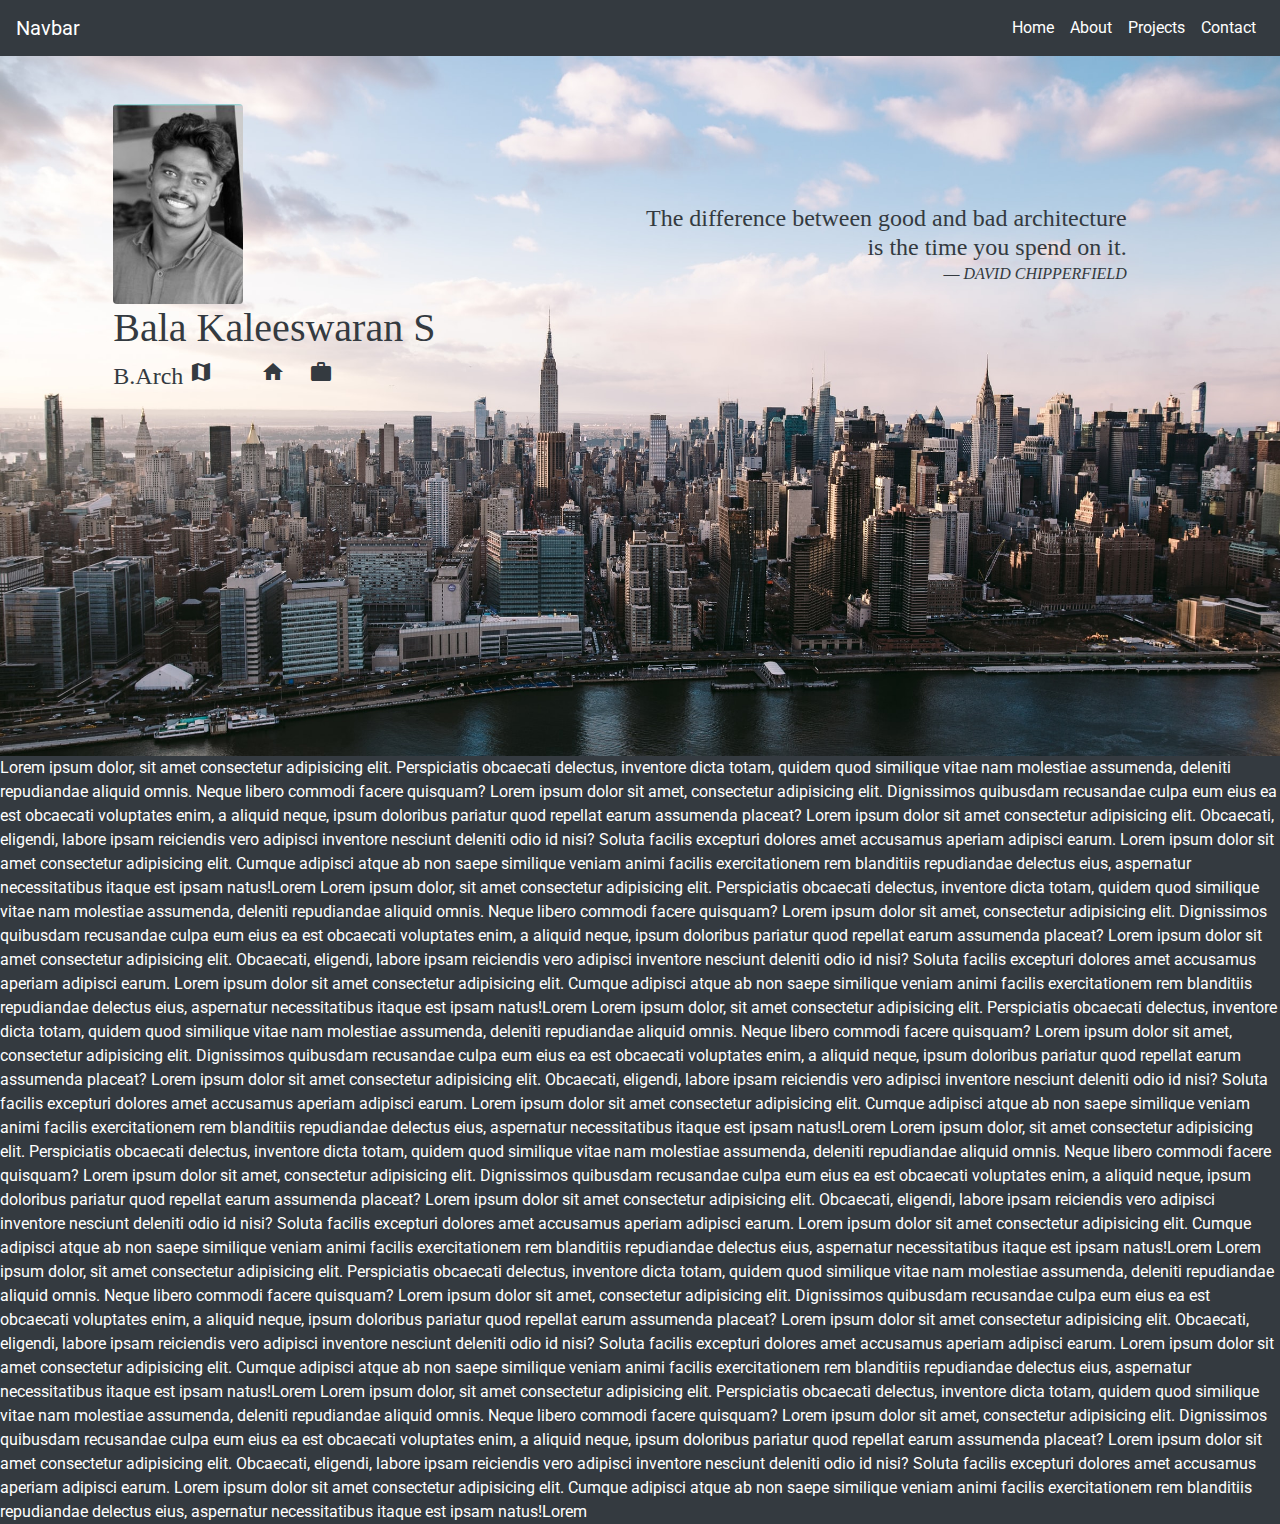
<file: index.html>
<!DOCTYPE html>
<html>

<head>
    <title>Portfolio</title>
    <meta name="viewport" content="width=device-width, initial-scale=1">
    <link rel="stylesheet" href="./src/style.css">
    <link rel="stylesheet" href="https://maxcdn.bootstrapcdn.com/bootstrap/4.0.0/css/bootstrap.min.css"
        integrity="sha384-Gn5384xqQ1aoWXA+058RXPxPg6fy4IWvTNh0E263XmFcJlSAwiGgFAW/dAiS6JXm" crossorigin="anonymous">
    <script src="https://code.jquery.com/jquery-3.2.1.slim.min.js"
        integrity="sha384-KJ3o2DKtIkvYIK3UENzmM7KCkRr/rE9/Qpg6aAZGJwFDMVNA/GpGFF93hXpG5KkN"
        crossorigin="anonymous"></script>
    <script src="https://cdnjs.cloudflare.com/ajax/libs/popper.js/1.12.9/umd/popper.min.js"
        integrity="sha384-ApNbgh9B+Y1QKtv3Rn7W3mgPxhU9K/ScQsAP7hUibX39j7fakFPskvXusvfa0b4Q"
        crossorigin="anonymous"></script>
    <script src="https://maxcdn.bootstrapcdn.com/bootstrap/4.0.0/js/bootstrap.min.js"
        integrity="sha384-JZR6Spejh4U02d8jOt6vLEHfe/JQGiRRSQQxSfFWpi1MquVdAyjUar5+76PVCmYl"
        crossorigin="anonymous"></script>

    <link href="https://fonts.googleapis.com/css2?family=Roboto" rel="stylesheet">
    <link href="https://fonts.googleapis.com/icon?family=Material+Icons" rel="stylesheet">
</head>

<body id="body" class="bg-dark text-white">
    <nav class="navbar navbar-expand-lg navbar-dark border-top-0 border-light">
        <button class="navbar-toggler" type="button" data-toggle="collapse" data-target="#navbarTogglerDemo03"
            aria-controls="navbarTogglerDemo03" aria-expanded="false" aria-label="Toggle navigation">
            <span class="navbar-toggler-icon"></span>
        </button>
        <a class="navbar-brand" href="#">Navbar</a>

        <div class="collapse navbar-collapse" id="navbarTogglerDemo03">
            <ul class="navbar-nav ml-auto mt-2 mt-lg-0">
                <li class="nav-item">
                    <a class="nav-link text-white" href="#">Home </a>
                </li>
                <li class="nav-item">
                    <a class="nav-link text-white" href="#">About</a>
                </li>
                <li class="nav-item">
                    <a class="nav-link text-white" href="#">Projects</a>
                </li>
                <li class="nav-item">
                    <a class="nav-link text-white" href="#">Contact</a>
                </li>
            </ul>
        </div>
    </nav>
    <header class="py-5 bg-image-full head-img d-flex flex-row flex-wrap justify-content-around">
        <figure class="text-left ml-2 mb-3 image-profile">
            <img class="img-fluid rounded mh-100 mw-200 " src="./assets/BALA.JPG" alt="profile" />
            <figcaption>
                <h1 class="text-dark fs-3 fw-bolder">Bala Kaleeswaran S</h1>
                <h4 class="text-dark fs-3 fw-bolder mb-0">B.Arch
                    <span class="material-icons">
                        maps_home_work
                    </span></h4>
            </figcaption>
        </figure>
        <blockquote class="blockquote text-right mr-5 quote">
            <h4 class="mb-0 text-dark">The difference between good and bad architecture <br /> is the time you spend on
                it.</h4>
            <footer class="blockquote-footer text-dark"><cite title="Source Title">DAVID CHIPPERFIELD</cite></footer>
        </blockquote>

    </header>
    <section>
        Lorem ipsum dolor, sit amet consectetur adipisicing elit. Perspiciatis obcaecati delectus, inventore dicta
        totam,
        quidem quod similique vitae nam molestiae assumenda, deleniti repudiandae aliquid omnis. Neque libero commodi
        facere
        quisquam?
        Lorem ipsum dolor sit amet, consectetur adipisicing elit. Dignissimos quibusdam recusandae culpa eum eius ea est
        obcaecati voluptates enim, a aliquid neque, ipsum doloribus pariatur quod repellat earum assumenda placeat?
        Lorem ipsum dolor sit amet consectetur adipisicing elit. Obcaecati, eligendi, labore ipsam reiciendis vero
        adipisci
        inventore nesciunt deleniti odio id nisi? Soluta facilis excepturi dolores amet accusamus aperiam adipisci
        earum.
        Lorem ipsum dolor sit amet consectetur adipisicing elit. Cumque adipisci atque ab non saepe similique veniam
        animi
        facilis exercitationem rem blanditiis repudiandae delectus eius, aspernatur necessitatibus itaque est ipsam
        natus!Lorem
        Lorem ipsum dolor, sit amet consectetur adipisicing elit. Perspiciatis obcaecati delectus, inventore dicta
        totam,
        quidem quod similique vitae nam molestiae assumenda, deleniti repudiandae aliquid omnis. Neque libero commodi
        facere
        quisquam?
        Lorem ipsum dolor sit amet, consectetur adipisicing elit. Dignissimos quibusdam recusandae culpa eum eius ea est
        obcaecati voluptates enim, a aliquid neque, ipsum doloribus pariatur quod repellat earum assumenda placeat?
        Lorem ipsum dolor sit amet consectetur adipisicing elit. Obcaecati, eligendi, labore ipsam reiciendis vero
        adipisci
        inventore nesciunt deleniti odio id nisi? Soluta facilis excepturi dolores amet accusamus aperiam adipisci
        earum.
        Lorem ipsum dolor sit amet consectetur adipisicing elit. Cumque adipisci atque ab non saepe similique veniam
        animi
        facilis exercitationem rem blanditiis repudiandae delectus eius, aspernatur necessitatibus itaque est ipsam
        natus!Lorem

        Lorem ipsum dolor, sit amet consectetur adipisicing elit. Perspiciatis obcaecati delectus, inventore dicta
        totam,
        quidem quod similique vitae nam molestiae assumenda, deleniti repudiandae aliquid omnis. Neque libero commodi
        facere
        quisquam?
        Lorem ipsum dolor sit amet, consectetur adipisicing elit. Dignissimos quibusdam recusandae culpa eum eius ea est
        obcaecati voluptates enim, a aliquid neque, ipsum doloribus pariatur quod repellat earum assumenda placeat?
        Lorem ipsum dolor sit amet consectetur adipisicing elit. Obcaecati, eligendi, labore ipsam reiciendis vero
        adipisci
        inventore nesciunt deleniti odio id nisi? Soluta facilis excepturi dolores amet accusamus aperiam adipisci
        earum.
        Lorem ipsum dolor sit amet consectetur adipisicing elit. Cumque adipisci atque ab non saepe similique veniam
        animi
        facilis exercitationem rem blanditiis repudiandae delectus eius, aspernatur necessitatibus itaque est ipsam
        natus!Lorem


        Lorem ipsum dolor, sit amet consectetur adipisicing elit. Perspiciatis obcaecati delectus, inventore dicta
        totam,
        quidem quod similique vitae nam molestiae assumenda, deleniti repudiandae aliquid omnis. Neque libero commodi
        facere
        quisquam?
        Lorem ipsum dolor sit amet, consectetur adipisicing elit. Dignissimos quibusdam recusandae culpa eum eius ea est
        obcaecati voluptates enim, a aliquid neque, ipsum doloribus pariatur quod repellat earum assumenda placeat?
        Lorem ipsum dolor sit amet consectetur adipisicing elit. Obcaecati, eligendi, labore ipsam reiciendis vero
        adipisci
        inventore nesciunt deleniti odio id nisi? Soluta facilis excepturi dolores amet accusamus aperiam adipisci
        earum.
        Lorem ipsum dolor sit amet consectetur adipisicing elit. Cumque adipisci atque ab non saepe similique veniam
        animi
        facilis exercitationem rem blanditiis repudiandae delectus eius, aspernatur necessitatibus itaque est ipsam
        natus!Lorem



        Lorem ipsum dolor, sit amet consectetur adipisicing elit. Perspiciatis obcaecati delectus, inventore dicta
        totam,
        quidem quod similique vitae nam molestiae assumenda, deleniti repudiandae aliquid omnis. Neque libero commodi
        facere
        quisquam?
        Lorem ipsum dolor sit amet, consectetur adipisicing elit. Dignissimos quibusdam recusandae culpa eum eius ea est
        obcaecati voluptates enim, a aliquid neque, ipsum doloribus pariatur quod repellat earum assumenda placeat?
        Lorem ipsum dolor sit amet consectetur adipisicing elit. Obcaecati, eligendi, labore ipsam reiciendis vero
        adipisci
        inventore nesciunt deleniti odio id nisi? Soluta facilis excepturi dolores amet accusamus aperiam adipisci
        earum.
        Lorem ipsum dolor sit amet consectetur adipisicing elit. Cumque adipisci atque ab non saepe similique veniam
        animi
        facilis exercitationem rem blanditiis repudiandae delectus eius, aspernatur necessitatibus itaque est ipsam
        natus!Lorem



        Lorem ipsum dolor, sit amet consectetur adipisicing elit. Perspiciatis obcaecati delectus, inventore dicta
        totam,
        quidem quod similique vitae nam molestiae assumenda, deleniti repudiandae aliquid omnis. Neque libero commodi
        facere
        quisquam?
        Lorem ipsum dolor sit amet, consectetur adipisicing elit. Dignissimos quibusdam recusandae culpa eum eius ea est
        obcaecati voluptates enim, a aliquid neque, ipsum doloribus pariatur quod repellat earum assumenda placeat?
        Lorem ipsum dolor sit amet consectetur adipisicing elit. Obcaecati, eligendi, labore ipsam reiciendis vero
        adipisci
        inventore nesciunt deleniti odio id nisi? Soluta facilis excepturi dolores amet accusamus aperiam adipisci
        earum.
        Lorem ipsum dolor sit amet consectetur adipisicing elit. Cumque adipisci atque ab non saepe similique veniam
        animi
        facilis exercitationem rem blanditiis repudiandae delectus eius, aspernatur necessitatibus itaque est ipsam
        natus!Lorem
    </section>

    <footer>

    </footer>

</body>

</html>

<!-- <nav class="navbar navbar-expand-lg navbar-dark bg-dark text-white">
    <button class="navbar-toggler" type="button" data-toggle="collapse" data-target="#navbarTogglerDemo03"
        aria-controls="navbarTogglerDemo03" aria-expanded="false" aria-label="Toggle navigation">
        <span class="navbar-toggler-icon"></span>
    </button>
    <a class="navbar-brand" href="#">Navbar</a>

    <div class="collapse navbar-collapse" id="navbarTogglerDemo03">
        <ul class="navbar-nav ml-auto mt-2 mt-lg-0">
            <li class="nav-item">
                <a class="nav-link text-white" href="#">Home </a>
            </li>
            <li class="nav-item">
                <a class="nav-link text-white" href="#">About</a>
            </li>
            <li class="nav-item">
                <a class="nav-link text-white" href="#">Projects</a>
            </li>
            <li class="nav-item">
                <a class="nav-link text-white" href="#">Contact</a>
            </li>
        </ul>
    </div>
</nav>
<header class="py-5 bg-image-full head-img">
    <div class="text-left ml-5 image-profile">
        <img class="img-fluid rounded mh-100 mw-100 mb-4 " src="./assets/BALA.JPG" alt="..." />
        <h1 class="text-dark fs-3 fw-bolder">Bala Kaleeswaran S</h1>
        <p class="text-white-50 mb-0">B.Arch</p>
    </div>
    <blockquote class="blockquote text-right mr-5 quote">
        <h4 class="mb-0">The difference between good and bad architecture <br/> is the time you spend on it.</h4>
        <footer class="blockquote-footer"><cite title="Source Title">DAVID CHIPPERFIELD</cite></footer>
    </blockquote>

</header>
<section>
    Lorem ipsum dolor, sit amet consectetur adipisicing elit. Perspiciatis obcaecati delectus, inventore dicta totam,
    quidem quod similique vitae nam molestiae assumenda, deleniti repudiandae aliquid omnis. Neque libero commodi facere
    quisquam?
    Lorem ipsum dolor sit amet, consectetur adipisicing elit. Dignissimos quibusdam recusandae culpa eum eius ea est
    obcaecati voluptates enim, a aliquid neque, ipsum doloribus pariatur quod repellat earum assumenda placeat?
    Lorem ipsum dolor sit amet consectetur adipisicing elit. Obcaecati, eligendi, labore ipsam reiciendis vero adipisci
    inventore nesciunt deleniti odio id nisi? Soluta facilis excepturi dolores amet accusamus aperiam adipisci earum.
    Lorem ipsum dolor sit amet consectetur adipisicing elit. Cumque adipisci atque ab non saepe similique veniam animi
    facilis exercitationem rem blanditiis repudiandae delectus eius, aspernatur necessitatibus itaque est ipsam
    natus!Lorem
    Lorem ipsum dolor, sit amet consectetur adipisicing elit. Perspiciatis obcaecati delectus, inventore dicta totam,
    quidem quod similique vitae nam molestiae assumenda, deleniti repudiandae aliquid omnis. Neque libero commodi facere
    quisquam?
    Lorem ipsum dolor sit amet, consectetur adipisicing elit. Dignissimos quibusdam recusandae culpa eum eius ea est
    obcaecati voluptates enim, a aliquid neque, ipsum doloribus pariatur quod repellat earum assumenda placeat?
    Lorem ipsum dolor sit amet consectetur adipisicing elit. Obcaecati, eligendi, labore ipsam reiciendis vero adipisci
    inventore nesciunt deleniti odio id nisi? Soluta facilis excepturi dolores amet accusamus aperiam adipisci earum.
    Lorem ipsum dolor sit amet consectetur adipisicing elit. Cumque adipisci atque ab non saepe similique veniam animi
    facilis exercitationem rem blanditiis repudiandae delectus eius, aspernatur necessitatibus itaque est ipsam
    natus!Lorem

    Lorem ipsum dolor, sit amet consectetur adipisicing elit. Perspiciatis obcaecati delectus, inventore dicta totam,
    quidem quod similique vitae nam molestiae assumenda, deleniti repudiandae aliquid omnis. Neque libero commodi facere
    quisquam?
    Lorem ipsum dolor sit amet, consectetur adipisicing elit. Dignissimos quibusdam recusandae culpa eum eius ea est
    obcaecati voluptates enim, a aliquid neque, ipsum doloribus pariatur quod repellat earum assumenda placeat?
    Lorem ipsum dolor sit amet consectetur adipisicing elit. Obcaecati, eligendi, labore ipsam reiciendis vero adipisci
    inventore nesciunt deleniti odio id nisi? Soluta facilis excepturi dolores amet accusamus aperiam adipisci earum.
    Lorem ipsum dolor sit amet consectetur adipisicing elit. Cumque adipisci atque ab non saepe similique veniam animi
    facilis exercitationem rem blanditiis repudiandae delectus eius, aspernatur necessitatibus itaque est ipsam
    natus!Lorem


    Lorem ipsum dolor, sit amet consectetur adipisicing elit. Perspiciatis obcaecati delectus, inventore dicta totam,
    quidem quod similique vitae nam molestiae assumenda, deleniti repudiandae aliquid omnis. Neque libero commodi facere
    quisquam?
    Lorem ipsum dolor sit amet, consectetur adipisicing elit. Dignissimos quibusdam recusandae culpa eum eius ea est
    obcaecati voluptates enim, a aliquid neque, ipsum doloribus pariatur quod repellat earum assumenda placeat?
    Lorem ipsum dolor sit amet consectetur adipisicing elit. Obcaecati, eligendi, labore ipsam reiciendis vero adipisci
    inventore nesciunt deleniti odio id nisi? Soluta facilis excepturi dolores amet accusamus aperiam adipisci earum.
    Lorem ipsum dolor sit amet consectetur adipisicing elit. Cumque adipisci atque ab non saepe similique veniam animi
    facilis exercitationem rem blanditiis repudiandae delectus eius, aspernatur necessitatibus itaque est ipsam
    natus!Lorem



    Lorem ipsum dolor, sit amet consectetur adipisicing elit. Perspiciatis obcaecati delectus, inventore dicta totam,
    quidem quod similique vitae nam molestiae assumenda, deleniti repudiandae aliquid omnis. Neque libero commodi facere
    quisquam?
    Lorem ipsum dolor sit amet, consectetur adipisicing elit. Dignissimos quibusdam recusandae culpa eum eius ea est
    obcaecati voluptates enim, a aliquid neque, ipsum doloribus pariatur quod repellat earum assumenda placeat?
    Lorem ipsum dolor sit amet consectetur adipisicing elit. Obcaecati, eligendi, labore ipsam reiciendis vero adipisci
    inventore nesciunt deleniti odio id nisi? Soluta facilis excepturi dolores amet accusamus aperiam adipisci earum.
    Lorem ipsum dolor sit amet consectetur adipisicing elit. Cumque adipisci atque ab non saepe similique veniam animi
    facilis exercitationem rem blanditiis repudiandae delectus eius, aspernatur necessitatibus itaque est ipsam
    natus!Lorem



    Lorem ipsum dolor, sit amet consectetur adipisicing elit. Perspiciatis obcaecati delectus, inventore dicta totam,
    quidem quod similique vitae nam molestiae assumenda, deleniti repudiandae aliquid omnis. Neque libero commodi facere
    quisquam?
    Lorem ipsum dolor sit amet, consectetur adipisicing elit. Dignissimos quibusdam recusandae culpa eum eius ea est
    obcaecati voluptates enim, a aliquid neque, ipsum doloribus pariatur quod repellat earum assumenda placeat?
    Lorem ipsum dolor sit amet consectetur adipisicing elit. Obcaecati, eligendi, labore ipsam reiciendis vero adipisci
    inventore nesciunt deleniti odio id nisi? Soluta facilis excepturi dolores amet accusamus aperiam adipisci earum.
    Lorem ipsum dolor sit amet consectetur adipisicing elit. Cumque adipisci atque ab non saepe similique veniam animi
    facilis exercitationem rem blanditiis repudiandae delectus eius, aspernatur necessitatibus itaque est ipsam
    natus!Lorem
</section>

<footer>

</footer> 

</html> -->
</file>
<file: src/style.css>
.image-profile{
    height: 200px;
    font-family: 'Merriweather', serif;;
}
.quote{
margin-top: 100px;
margin-right: -50px;
  font-family: Georgia, serif;
}

@media only screen  and (min-width : 760px) {

    .head-img{
        background-image: url('../assets/Building_back.jpg');
        height: 700px;
        width: 100%;
        background-size: cover;
        background-repeat: no-repeat;
    }

}

@media only screen  and (max-width : 925px) {
    .head-img{
        background-image: url('../assets/mobile_back.jpg');
        height: 700px;
        width: 100%;
        background-size: cover;
        background-repeat: no-repeat;
    }
}

@media only screen and (min-device-width : 320px) and (max-device-width : 480px) {
        .head-img{
            background-image: url('../assets/mobile_backimg.jpg');
            height: 700px;
            width: 100%;
            background-size: cover;
            background-repeat: no-repeat;
        }
        .quote{
            margin-top: 120px;
        }
      }
</file>
